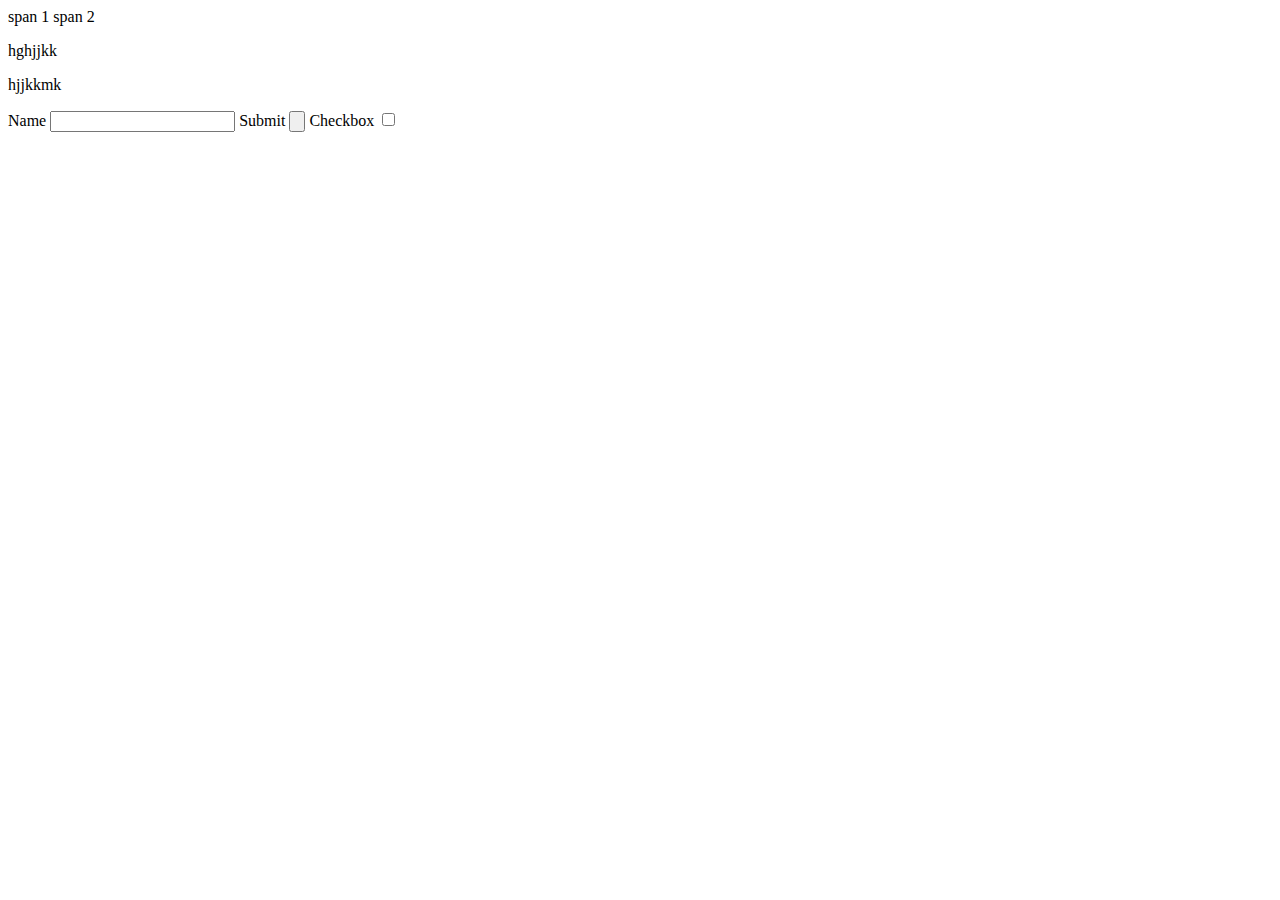
<file: Day1/index.html>
<!DOCTYPE html>
<html lang="en">
<head>
    <meta charset="UTF-8">
    <meta name="viewport" content="width=device-width, initial-scale=1.0">
    <title>Our First Page</title>
<style>
    table,th,td{
        border: 2px solid black;
    }
</style>
</head>
<body>
    <!-- <h1>
     Intro 
    </h1>
    <h2>
        Intro
    </h2>
    <h3>Into</h3>
    <h4></h4>
    <p>djfnkn jdfjnfj djfnjnfj</p>
    <a href="https://www.youtube.com">Youtube</a>
    <strong>Hello there</strong>

<i>jndj jnfjnfjn</i>
<div>
   <h1>main heading</h1> 
   <p>hgj hbjj hh</p>
</div>
<div>
    <h1>jbjjjj</h1>
    <p>gvhb hgbhbhhj</p>
</div>
<br>
<table>

    <tr>
        <td>gvhh</td>
        <td>hhn</td>
    </tr>
    <tr>

         cntrl+backslash -->
        <!-- <td>hjjj</td>
        <td>hjjjj</td>
    </tr>
    <div>

        <p></p>

    </div> -->
    <span>span 1</span> 
    <span>span 2</span>
    <p>hghjjkk</p>
    <p>hjjkkmk</p>
<form>
    <label>Name</label>
    <input type="text">
  <label>Submit</label>  <input type="button">
  <label>Checkbox</label>
    <input type="checkbox">
</form>


</body>
</html>
</file>
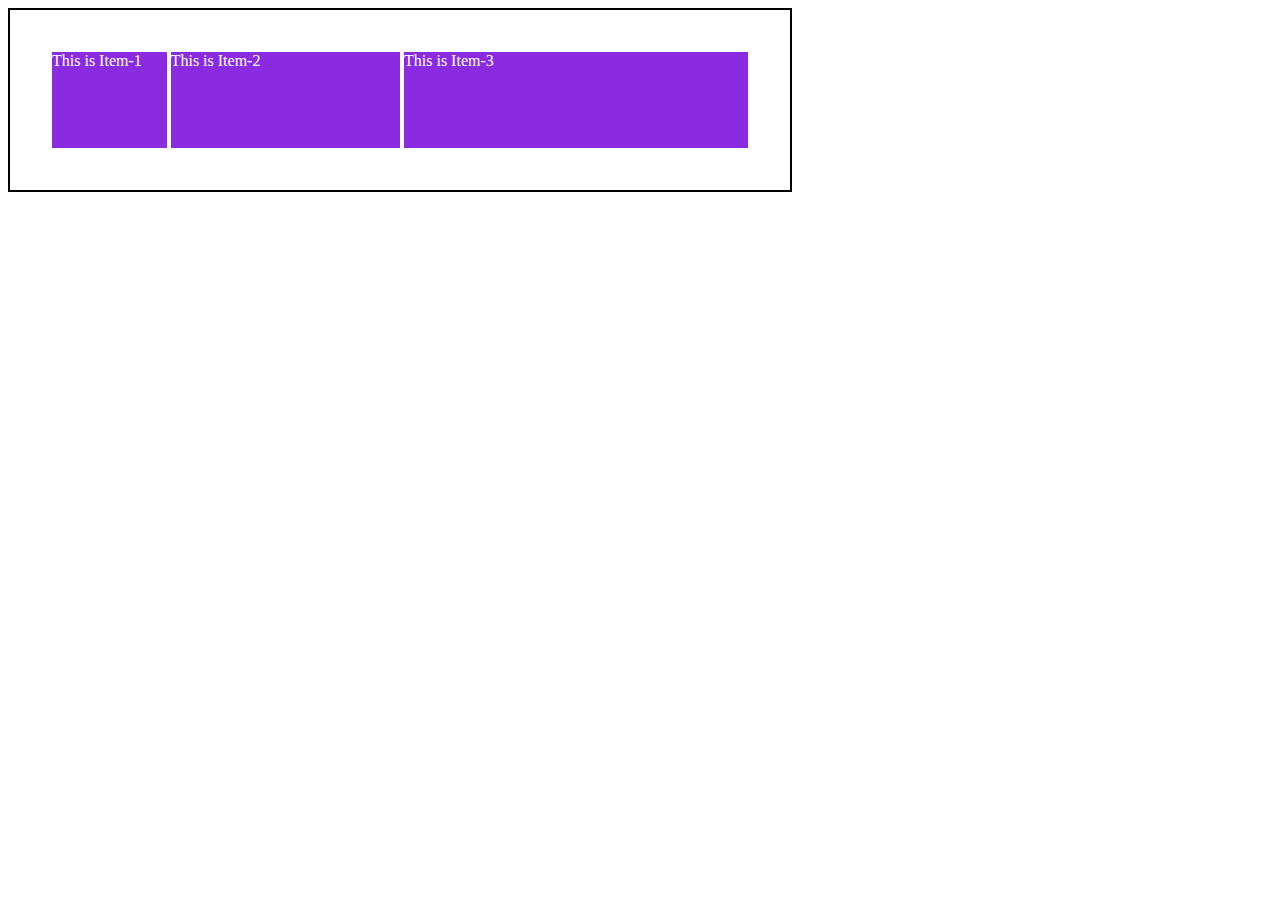
<file: Day2/index.html>
<!DOCTYPE html>
<html lang="en">
<head>
    <meta charset="UTF-8">
    <meta name="viewport" content="width=device-width, initial-scale=1.0">
    <title>Flexbox</title>
    <style>
   .container{
    border: 2px solid black;
    height: 100px;
    width: 700px;
    display: flex;
    padding: 40px;

   }
   #item1{
    width: 100px;
    background-color: blueviolet;
    margin: 2px;
    color: white;
    flex: 1;

   
   }
   #item2{
    width: 100px;
    background-color: blueviolet;
    margin: 2px;
    color: white;
    flex: 2;
   
   }
   #item3{
    width: 100px;
    background-color: blueviolet;
    margin: 2px;
    color: white;
    flex: 3;
   
   }
    </style>
</head>
<body>
    <div class="container">
        <div id="item1">This is Item-1</div>
        <div id="item2">This is Item-2</div>
        <div id="item3">This is Item-3</div>
    </div>
</body>
</html>
</file>
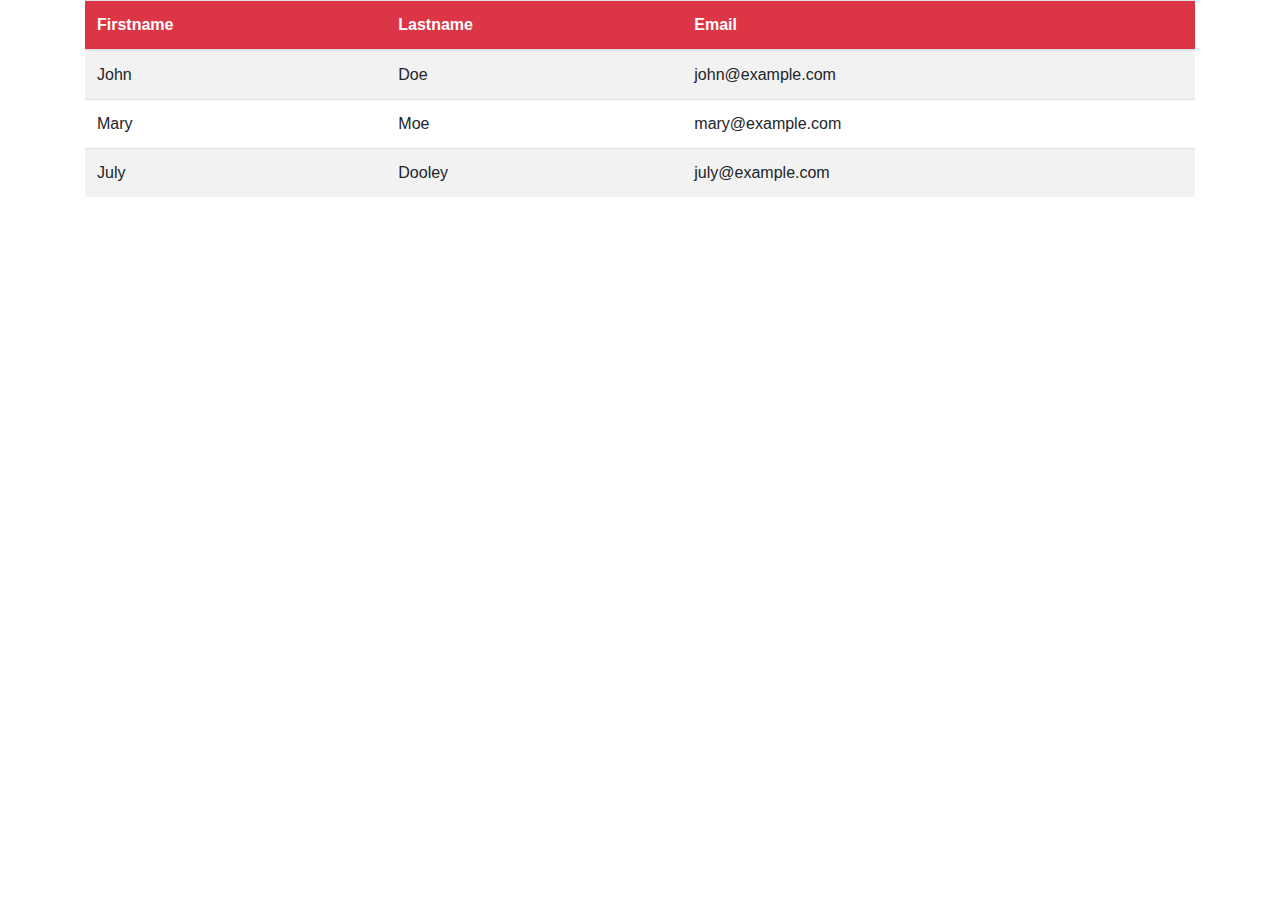
<file: Day5/index.html>
<!doctype html>
<html lang="en">
  <head>
    <!-- Required meta tags -->
    <meta charset="utf-8">
    <meta name="viewport" content="width=device-width, initial-scale=1, shrink-to-fit=no">
    <link rel="stylesheet" href="https://cdn.jsdelivr.net/npm/bootstrap@4.4.1/dist/css/bootstrap.min.css" integrity="sha384-Vkoo8x4CGsO3+Hhxv8T/Q5PaXtkKtu6ug5TOeNV6gBiFeWPGFN9MuhOf23Q9Ifjh" crossorigin="anonymous">

    <title>Hello, world!</title>
  </head>
  <body>
        <!-- <h1>My First Bootstrap Page</h1>
        <p>Lorem ipsum dolor sit amet consectetur adipisicing elit. Reprehenderit, eaque sequi expedita repellendus esse veritatis odio, ut aspernatur eveniet nulla autem totam nihil voluptates quam excepturi, adipisci quae iste officia!</p> -->
        <div class="container">
          <table class="table table-striped">
            <thead class="bg-danger text-white">
              <tr>
                <th>Firstname</th>
                <th>Lastname</th>
                <th>Email</th>
              </tr>
            </thead>
            <tbody>
              <tr>
                <td>John</td>
                <td>Doe</td>
                <td>john@example.com</td>
              </tr>
              <tr>
                <td>Mary</td>
                <td>Moe</td>
                <td>mary@example.com</td>
              </tr>
              <tr>
                <td>July</td>
                <td>Dooley</td>
                <td>july@example.com</td>
              </tr>
            </tbody>
          </table>
        </div>
        
    <script src="https://code.jquery.com/jquery-3.4.1.slim.min.js" integrity="sha384-J6qa4849blE2+poT4WnyKhv5vZF5SrPo0iEjwBvKU7imGFAV0wwj1yYfoRSJoZ+n" crossorigin="anonymous"></script>
    <script src="https://cdn.jsdelivr.net/npm/popper.js@1.16.0/dist/umd/popper.min.js" integrity="sha384-Q6E9RHvbIyZFJoft+2mJbHaEWldlvI9IOYy5n3zV9zzTtmI3UksdQRVvoxMfooAo" crossorigin="anonymous"></script>
    <script src="https://cdn.jsdelivr.net/npm/bootstrap@4.4.1/dist/js/bootstrap.min.js" integrity="sha384-wfSDF2E50Y2D1uUdj0O3uMBJnjuUD4Ih7YwaYd1iqfktj0Uod8GCExl3Og8ifwB6" crossorigin="anonymous"></script>
  </body>
</html>
</file>
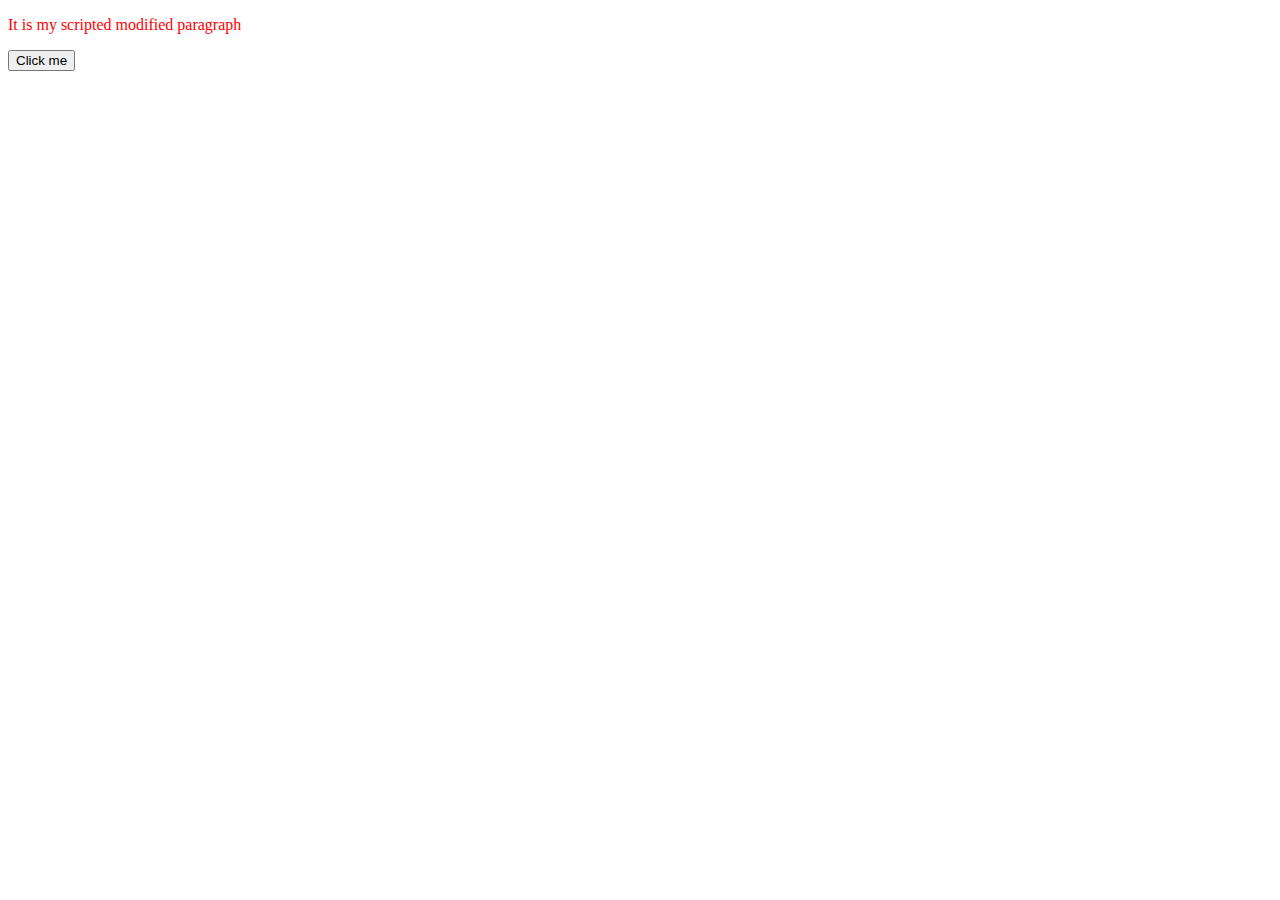
<file: Day6/index.html>
<!DOCTYPE html>
<html lang="en">
<head>
    <meta charset="UTF-8">
    <meta name="viewport" content="width=device-width, initial-scale=1.0">
    <title>Document</title>

</head>
<body>
    <p id="demo">Lorem ipsum dolor, sit amet consectetur adipisicing elit. Earum fugit natus aliquid, autem praesentium tempore aperiam harum tenetur recusandae maxime neque a eum? Eum blanditiis, assumenda sapiente animi esse temporibus?</p>
    <button id="bt1">Click me</button>
   <script src="index.js"></script> 
</body>
</html>
</file>
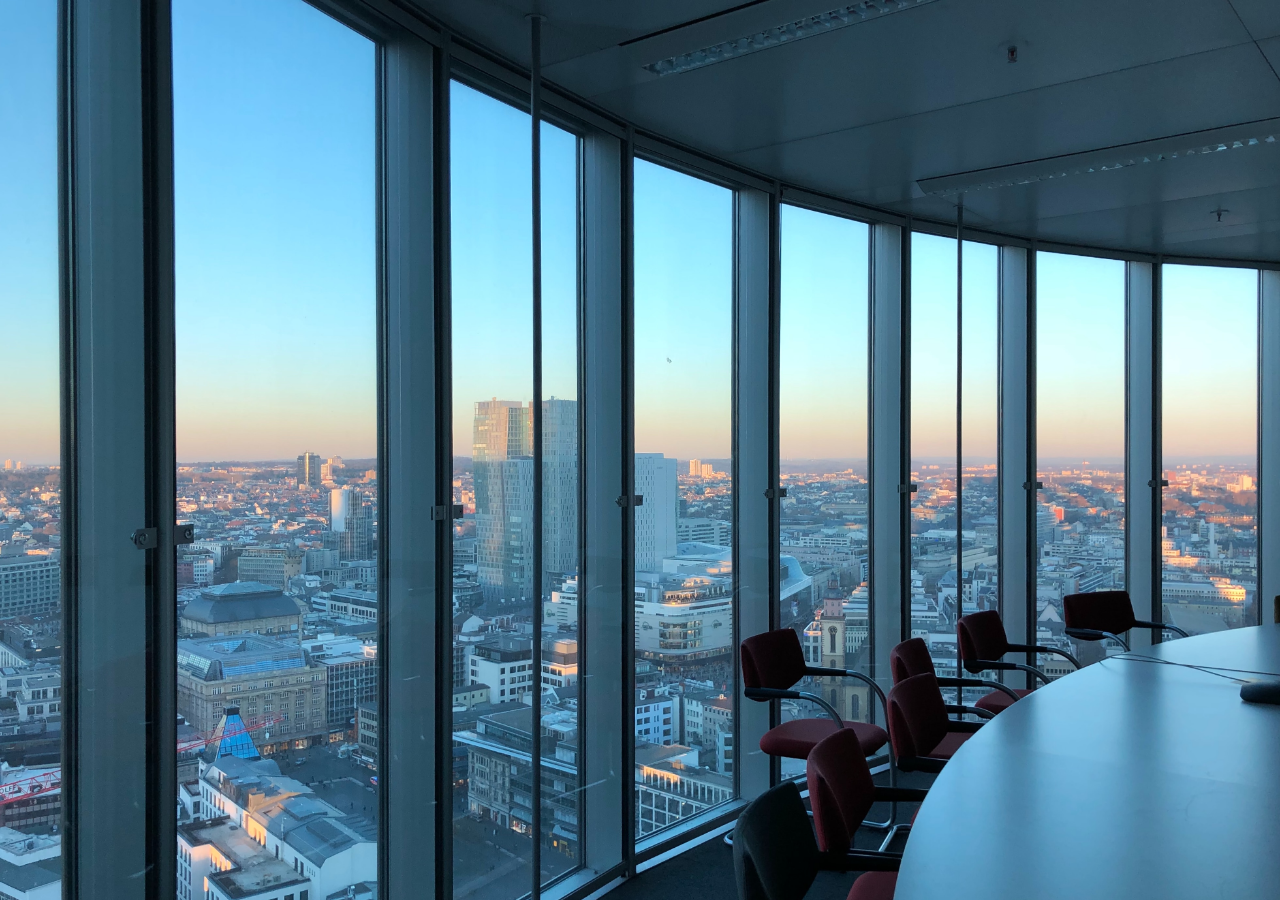
<file: Day2/demo.html>
<!DOCTYPE html>
<html lang="en">
<head>
    <meta charset="UTF-8">
    <meta name="viewport" content="width=device-width, initial-scale=1.0">
    <title>Document</title>
    <link rel="stylesheet" href="demostyle.css">
    <!-- <style>
   /* #mainhead{
    background-color: blueviolet;
    color: white;
   } */
   .mainhead{
    background-color: blueviolet;
    color: white;
   }
    </style> -->
</head>
<body>
    <!-- <div id="demodiv">
        <h1>Main heading</h1>
        <p>Lorem ipsum dolor sit, amet consectetur adipisicing elit. Dolorum incidunt suscipit provident tenetur a error enim ipsa perferendis. Odio odit, asperiores quas facere ex tempore consequatur earum suscipit saepe voluptas!</p>
        
    </div>
    <br>
    <h1 class="mainhead">main heading</h1>
    <h1 class="mainhead">main heading 2</h1>
    <h1>main heading 3</h1>
    <p >Lorem ipsum dolor sit amet consectetur adipisicing elit. Nesciunt sed beatae quam, odio unde iure pariatur aliquam porro vitae voluptatibus cupiditate, ut aspernatur quos voluptate odit autem consequatur hic cumque.</p> -->
   
</body>
</html>
</file>
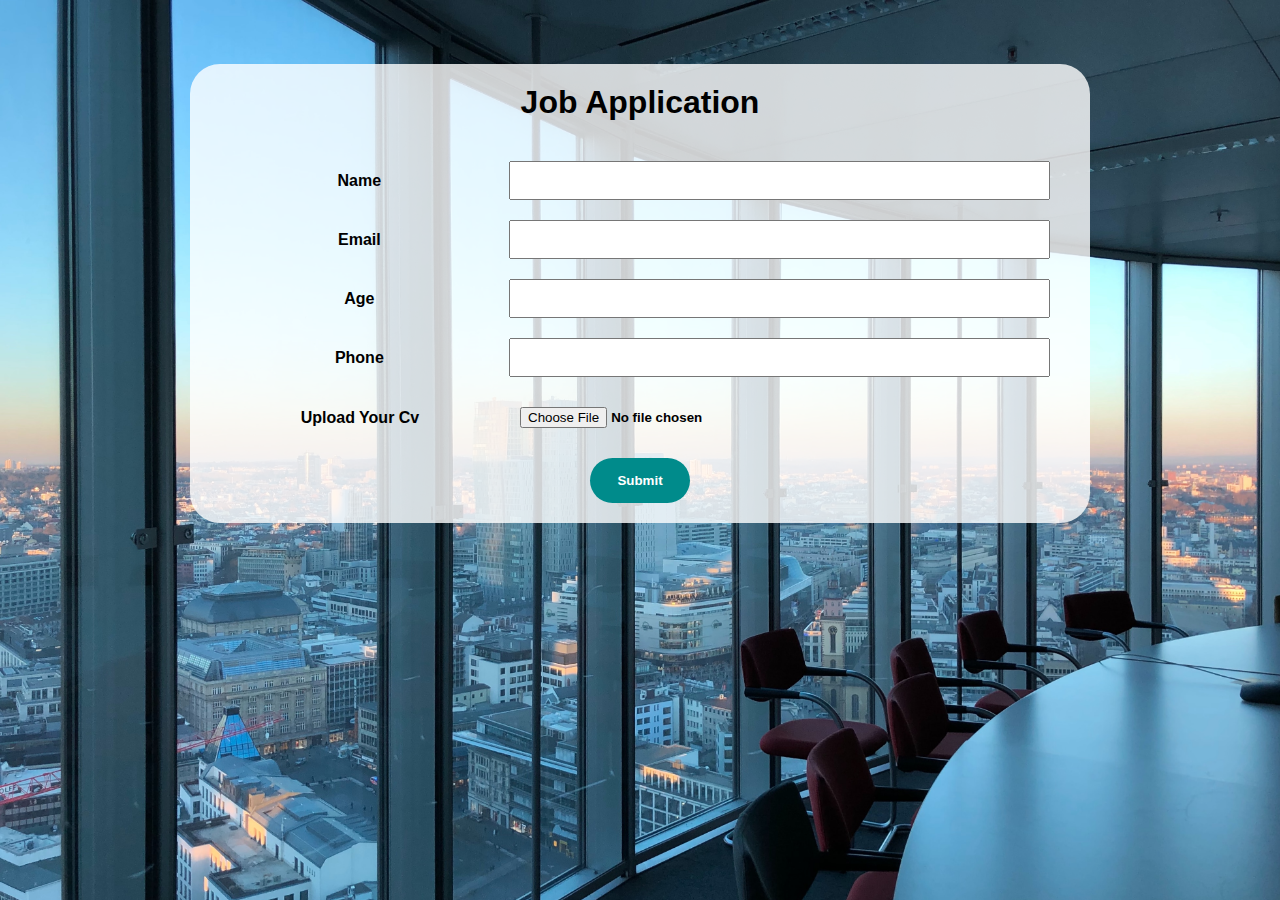
<file: Day2/first.html>
<!DOCTYPE html>
<html lang="en">
<head>
    <meta charset="UTF-8">
    <meta name="viewport" content="width=device-width, initial-scale=1.0">
    <title>Job Application Form</title>
    <link rel="stylesheet" href="style.css">
</head>
<body>
    <div class="container">
        <h1 style="text-align: center;">Job Application</h1>
        <div class="frm">
            <form action="#" >
                <div class="form-control">
                    <label>Name</label>
                    <input  type="text" name="" id="">
                </div>
                <div class="form-control">
                    <label>Email</label>
                    <input ctcype="email" name="" id="">
                </div>
                <div class="form-control">
                    <label>Age</label>
                    <input ctype="number" name="" id="">
                </div>
                <div class="form-control">
                    <label>Phone</label>
                    <input type="number" name="" id="">
                </div>
                <div class="form-control">
                    <label>Upload Your Cv</label>
                    <input type="file" name="" id="">
                </div>
               <div>
                <input type="submit" value="Submit">
               </div>
            </form>
        </div>
    </div>
</body>
</html>
</file>
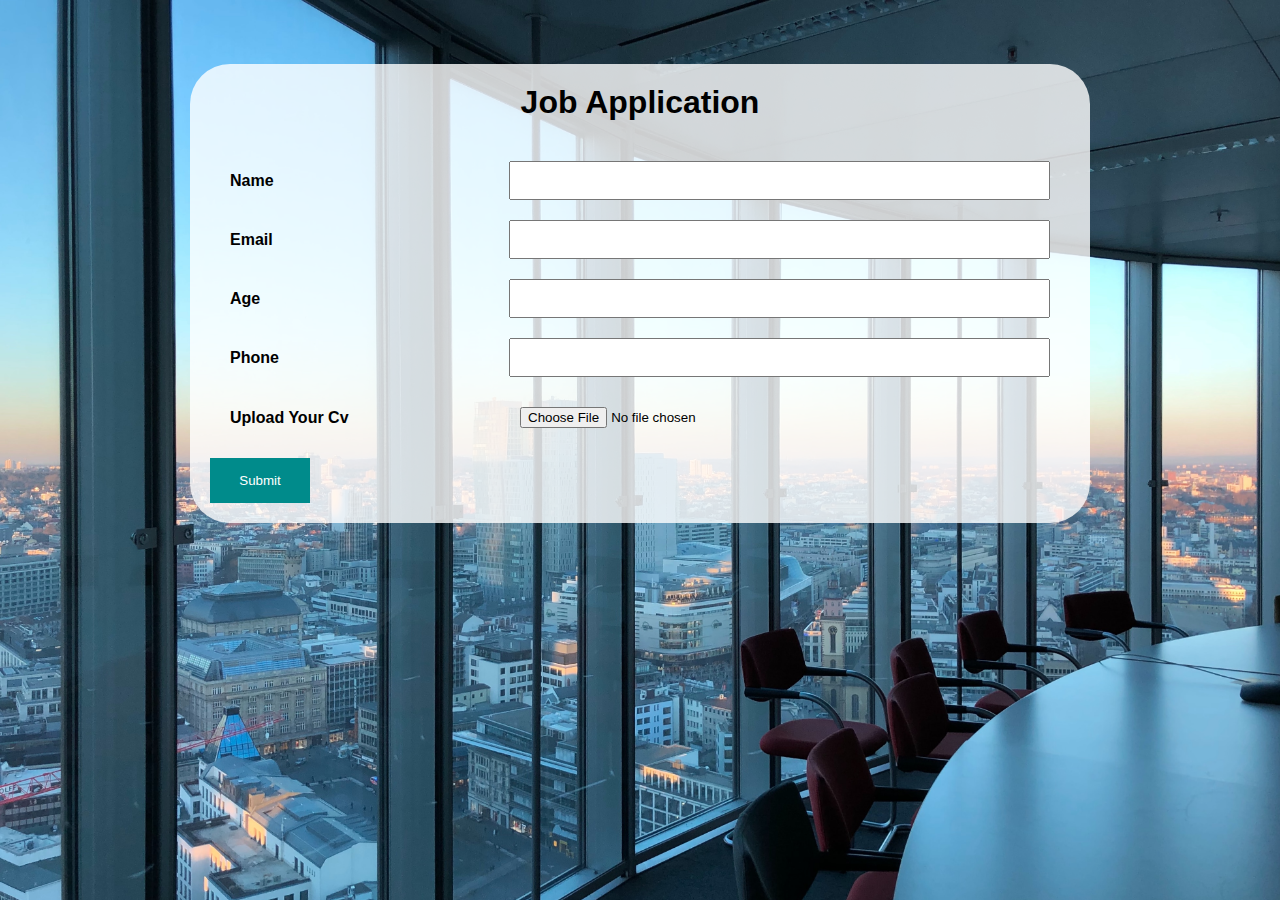
<file: Day2/JobApp.html>
<!DOCTYPE html>
<html lang="en">
<head>
    <meta charset="UTF-8">
    <meta name="viewport" content="width=device-width, initial-scale=1.0">
    <title>Job Application</title>
    <link rel="stylesheet" href="jobapp.css">
</head>
<body>
    <div class="container">
        <h1>Job Application</h1>
        <div class="frm">
            <form action="#" >
                <div class="form-control">
                    <label>Name</label>
                    <input  type="text" name="" id="">
                </div>
                <div class="form-control">
                    <label>Email</label>
                    <input ctcype="email" name="" id="">
                </div>
                <div class="form-control">
                    <label>Age</label>
                    <input ctype="number" name="" id="">
                </div>
                <div class="form-control">
                    <label>Phone</label>
                    <input type="number" name="" id="">
                </div>
                <div class="form-control">
                    <label>Upload Your Cv</label>
                    <input type="file" name="" id="">
                </div>
               <div>
                <input type="submit" value="Submit">
               </div>
            </form>
        </div>
    </div>
</body>
</html>
</file>
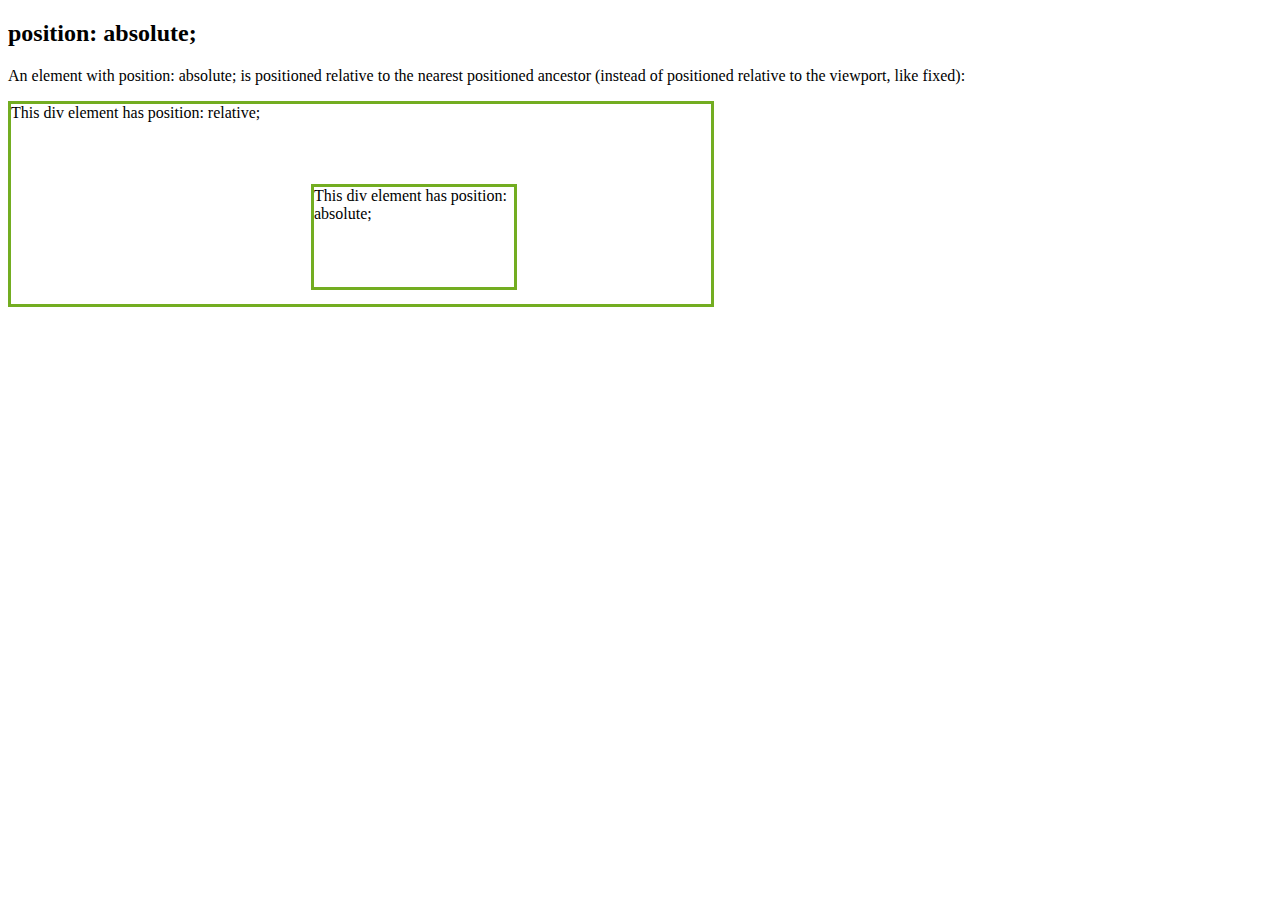
<file: Day2/Positionabsolute.html>
<!DOCTYPE html>
<html>
<head>
<style>
.relative {
  position: relative;
  /* top:300px; */
  width: 700px;
  height: 200px;

  border: 3px solid #73AD21;

} 

div.absolute {
  position: absolute;
  top: 80px;
  right: 0;
  width: 200px;
  height: 100px;
  border: 3px solid #73AD21;
  left:300px;
}
</style>
</head>
<body>

<h2>position: absolute;</h2>

<p>An element with position: absolute; is positioned relative to the nearest positioned ancestor (instead of positioned relative to the viewport, like fixed):</p>

<div class="relative">This div element has position: relative;
  <div class="absolute">This div element has position: absolute;</div>
</div>

</body>
</html>
</file>
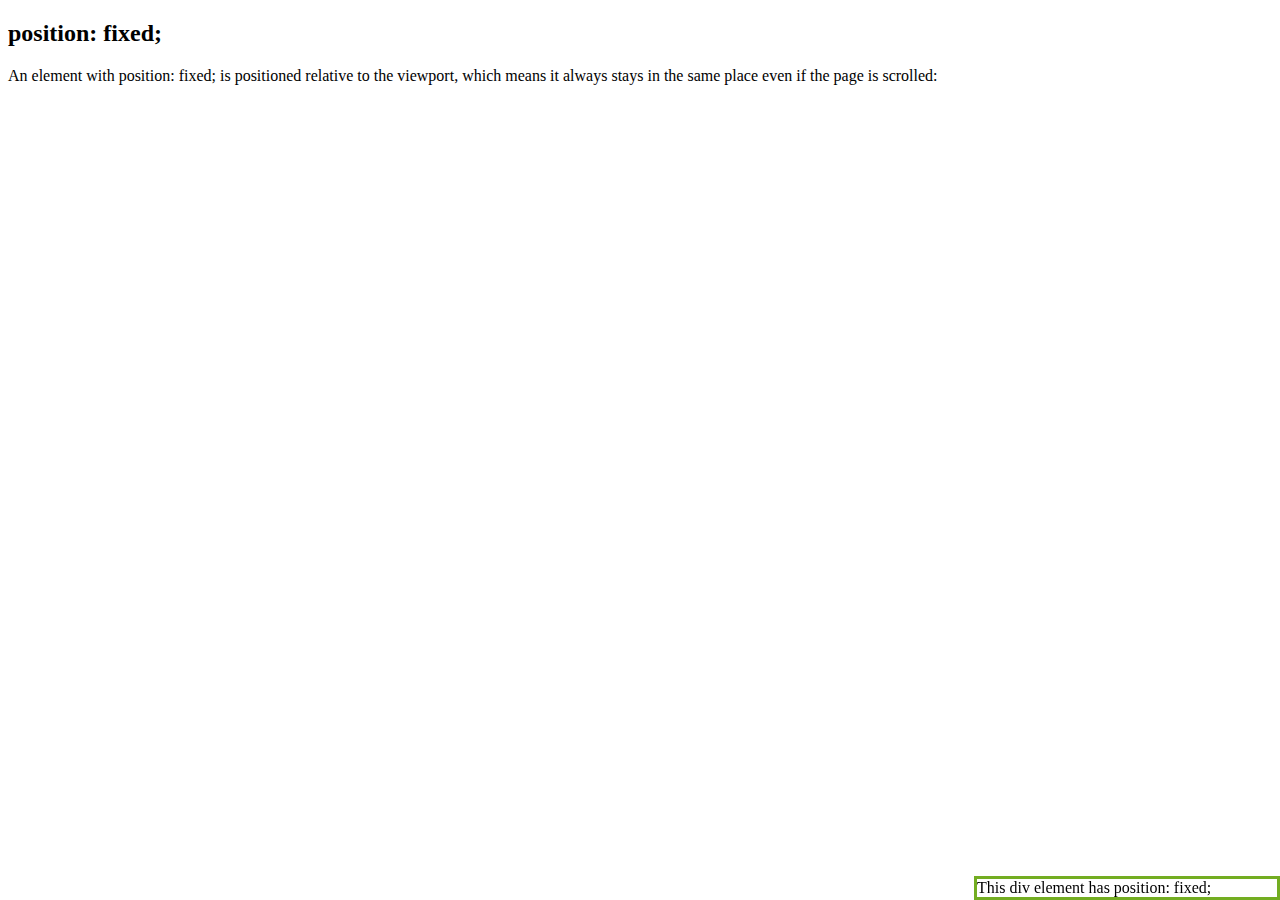
<file: Day2/Positionsfixed.html>
<!DOCTYPE html>
<html>
<head>
<style>
div.fixed {
  position: fixed;
  bottom: 0;
  right: 0;
  width: 300px;
  border: 3px solid #73AD21;
  
}
</style>
</head>
<body>

<h2>position: fixed;</h2>

<p>An element with position: fixed; is positioned relative to the viewport, which means it always stays in the same place even if the page is scrolled:</p>

<div class="fixed">
This div element has position: fixed;
</div>

</body>
</html>
</file>
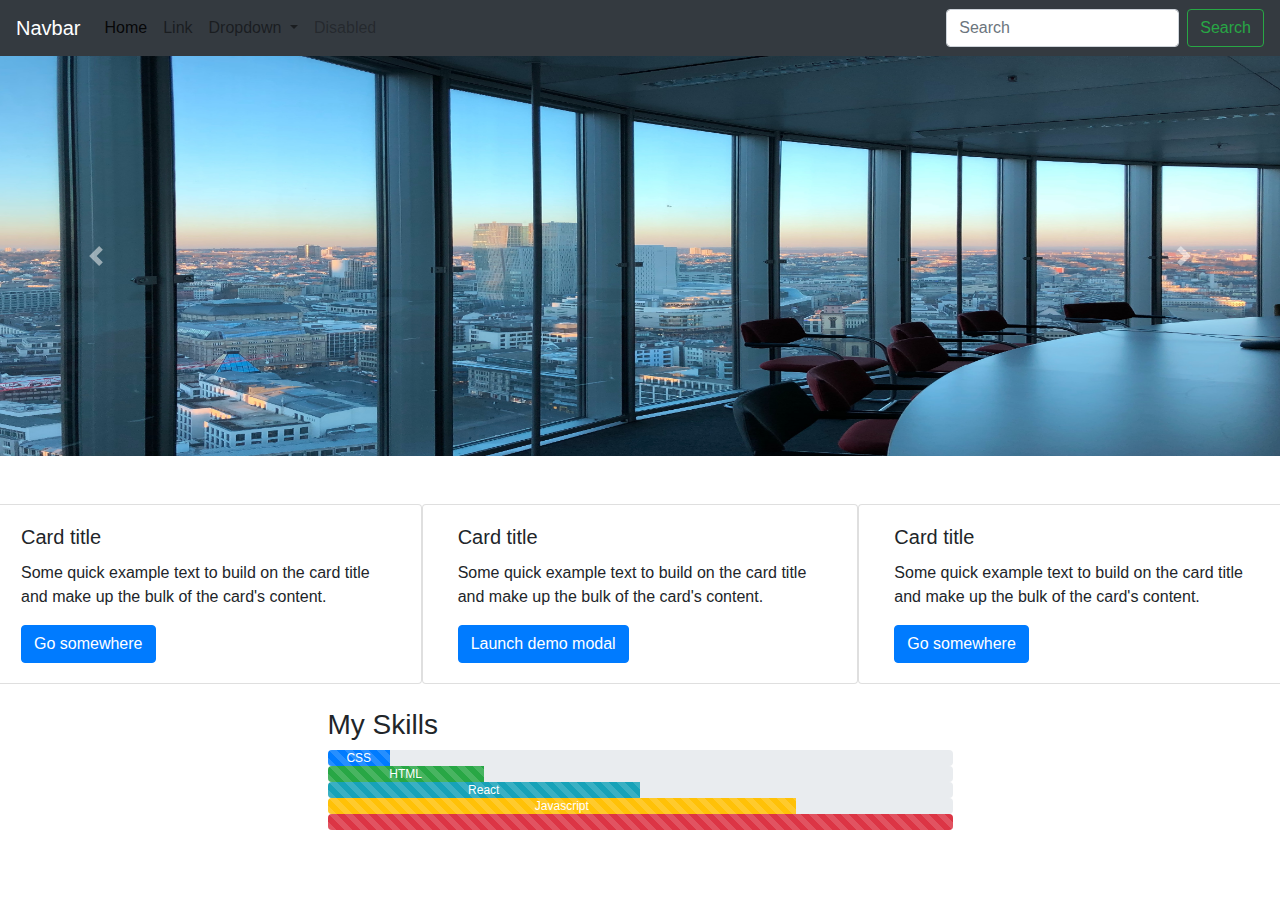
<file: Day5/home.html>
<!doctype html>
<html lang="en">
  <head>
    <!-- Required meta tags -->
    <meta charset="utf-8">
    <meta name="viewport" content="width=device-width, initial-scale=1, shrink-to-fit=no">
    <link rel="stylesheet" href="https://cdn.jsdelivr.net/npm/bootstrap@4.4.1/dist/css/bootstrap.min.css" integrity="sha384-Vkoo8x4CGsO3+Hhxv8T/Q5PaXtkKtu6ug5TOeNV6gBiFeWPGFN9MuhOf23Q9Ifjh" crossorigin="anonymous">
<style>
    .bg1{
        color: white;
    }
</style>
    <title>Hello, world!</title>
  </head>
  <body>
    <nav class="navbar navbar-expand-lg navbar-light bg-dark">
        <a class="navbar-brand text-white" href="#">Navbar</a>
        <button class="navbar-toggler" type="button" data-toggle="collapse" data-target="#navbarSupportedContent" aria-controls="navbarSupportedContent" aria-expanded="false" aria-label="Toggle navigation">
          <span class="navbar-toggler-icon"></span>
        </button>
      
        <div class="collapse navbar-collapse" id="navbarSupportedContent">
          <ul class="navbar-nav mr-auto text-white">
            <li class="nav-item active ">
              <a class="nav-link" href="#">Home <span class="sr-only">(current)</span></a>
            </li>
            <li class="nav-item">
              <a class="nav-link " href="#">Link</a>
            </li>
            <li class="nav-item dropdown">
              <a class="nav-link dropdown-toggle" href="#" id="navbarDropdown" role="button" data-toggle="dropdown" aria-haspopup="true" aria-expanded="false">
                Dropdown
              </a>
              <div class="dropdown-menu" aria-labelledby="navbarDropdown">
                <a class="dropdown-item" href="#">Action</a>
                <a class="dropdown-item" href="#">Another action</a>
                <div class="dropdown-divider"></div>
                <a class="dropdown-item" href="#">Something else here</a>
              </div>
            </li>
            <li class="nav-item">
              <a class="nav-link disabled" href="#" tabindex="-1" aria-disabled="true">Disabled</a>
            </li>
          </ul>
          <form class="form-inline my-2 my-lg-0">
            <input class="form-control mr-sm-2" type="search" placeholder="Search" aria-label="Search">
            <button class="btn btn-outline-success my-2 my-sm-0" type="submit">Search</button>
          </form>
        </div>
      </nav>
      <div id="carouselExampleControls" class="carousel slide" data-ride="carousel">
        <div class="carousel-inner">
          <div class="carousel-item active">
            <img src="Background.jpg" class="d-block w-100" height="400px" alt="...">
          </div>
          <div class="carousel-item">
            <img src="Background.jpg" class="d-block w-100" height="400px" alt="...">
          </div>
          <div class="carousel-item">
            <img src="Background.jpg" class="d-block w-100" height="400px" alt="...">
          </div>
        </div>
        <a class="carousel-control-prev" href="#carouselExampleControls" role="button" data-slide="prev">
          <span class="carousel-control-prev-icon" aria-hidden="true"></span>
          <span class="sr-only">Previous</span>
        </a>
        <a class="carousel-control-next" href="#carouselExampleControls" role="button" data-slide="next">
          <span class="carousel-control-next-icon" aria-hidden="true"></span>
          <span class="sr-only">Next</span>
        </a>
      </div>
     <div class="row mt-5">
        <div class="card  col-sm-12 col-md-4 " style="width: 100%;">
            
            <div class="card-body" >
              <h5 class="card-title">Card title</h5>
              <p class="card-text">Some quick example text to build on the card title and make up the bulk of the card's content.</p>
              <a href="#" class="btn btn-primary">Go somewhere</a>
            </div>
          </div>
          <div class="card col-sm-12 col-md-4" >
            
            <div class="card-body">
              <h5 class="card-title">Card title</h5>
              <p class="card-text">Some quick example text to build on the card title and make up the bulk of the card's content.</p>
              <button type="button" class="btn btn-primary" data-toggle="modal" data-target="#exampleModal">
                Launch demo modal
              </button>
            </div>
          </div>
          <div class="card col-sm-12 col-md-4" style="width: 100%;">
            
            <div class="card-body">
              <h5 class="card-title">Card title</h5>
              <p class="card-text">Some quick example text to build on the card title and make up the bulk of the card's content.</p>
              <a href="#" class="btn btn-primary">Go somewhere</a>
            </div>
          </div>
     </div>
     <div class="row mt-4 justify-content-center">
        <div class="col-6">
            <h3>My Skills</h3>
            <div class="progress">
                <div class="progress-bar progress-bar-striped" role="progressbar" style="width: 10%" aria-valuenow="10" aria-valuemin="0" aria-valuemax="100">CSS</div>
              </div>
              <div class="progress">
                <div class="progress-bar progress-bar-striped bg-success" role="progressbar" style="width: 25%" aria-valuenow="25" aria-valuemin="0" aria-valuemax="100">HTML</div>
              </div>
              <div class="progress">
                <div class="progress-bar progress-bar-striped bg-info" role="progressbar" style="width: 50%" aria-valuenow="50" aria-valuemin="0" aria-valuemax="100">React</div>
              </div>
              <div class="progress">
                <div class="progress-bar progress-bar-striped bg-warning" role="progressbar" style="width: 75%" aria-valuenow="75" aria-valuemin="0" aria-valuemax="100">Javascript</div>
              </div>
              <div class="progress">
                <div class="progress-bar progress-bar-striped bg-danger" role="progressbar" style="width: 100%" aria-valuenow="100" aria-valuemin="0" aria-valuemax="100"></div>
              </div>
        </div>
     </div>
     <!-- Button trigger modal -->

  
  <!-- Modal -->
  <div class="modal fade mt-5" id="exampleModal" tabindex="-1" role="dialog" aria-labelledby="exampleModalLabel" aria-hidden="true">
    <div class="modal-dialog" role="document">
      <div class="modal-content">
        <div class="modal-header">
          <h5 class="modal-title" id="exampleModalLabel">Modal title</h5>
          <button type="button" class="close" data-dismiss="modal" aria-label="Close">
            <span aria-hidden="true">&times;</span>
          </button>
        </div>
        <div class="modal-body">
          ...
        </div>
        <div class="modal-footer">
          <button type="button" class="btn btn-secondary" data-dismiss="modal">Close</button>
          <button type="button" class="btn btn-primary">Save changes</button>
        </div>
      </div>
    </div>
  </div>
    <script src="https://code.jquery.com/jquery-3.4.1.slim.min.js" integrity="sha384-J6qa4849blE2+poT4WnyKhv5vZF5SrPo0iEjwBvKU7imGFAV0wwj1yYfoRSJoZ+n" crossorigin="anonymous"></script>
    <script src="https://cdn.jsdelivr.net/npm/popper.js@1.16.0/dist/umd/popper.min.js" integrity="sha384-Q6E9RHvbIyZFJoft+2mJbHaEWldlvI9IOYy5n3zV9zzTtmI3UksdQRVvoxMfooAo" crossorigin="anonymous"></script>
    <script src="https://cdn.jsdelivr.net/npm/bootstrap@4.4.1/dist/js/bootstrap.min.js" integrity="sha384-wfSDF2E50Y2D1uUdj0O3uMBJnjuUD4Ih7YwaYd1iqfktj0Uod8GCExl3Og8ifwB6" crossorigin="anonymous"></script>
  </body>
</html>
</file>
<file: Day2/demostyle.css>
.mainhead{
    background-color: blueviolet;
    color: white;
   }
   #demodiv{
    background-color: brown;
    color: white;
   }
   body{
    background-image: url('Background.jpg');
    background-repeat: no-repeat;
    background-size: cover;
    background-position: absolute;
   }
</file>
<file: Day2/style.css>
* {
    margin: 0;
    padding: 0;
    box-sizing: border-box;
    font-family: 'Segoe UI', Tahoma, Geneva, Verdana, sans-serif;
}

body {
    margin: 0;
    padding: 0;
    background-image: url('Background.jpg');
    background-repeat: no-repeat;
    background-size: cover;
    background-position: fixed;
    height: 100vh; /* Make the body take up the full viewport height */
    opacity: 2;
}

.container {
    max-width: 900px;
    margin-top: 20px;
    margin: 0 auto;
    padding: 20px;
    background-color: rgba(255, 255, 255, 0.8); /* Add a semi-transparent white background to the container */
    position: relative;
    bottom: -4em;
    border-radius: 30px;
}

.frm {
    margin-top: 40px;
    text-align: center;
}

.form-control {
    margin: 20px;
    display: flex;
    align-items: center;
}

label {
    padding-right: 20px;
    flex: 1;
    font-weight: bold;
}

input {
    padding: 10px;
    flex: 2;
    max-width: 100%;
    box-sizing: border-box;
    font-family: 'Segoe UI', Tahoma, Geneva, Verdana, sans-serif;
    font-weight: bold;
}

input[type="submit"] {
    background-color: darkcyan;
    color: white;
    border: none;
    border-radius: 70px;
    padding: 15px;
    width: 100px;
    cursor: pointer;
}

input[type="submit"]:hover {
    border: 1px solid darkcyan;
    background-color: white;
    color: black;
    font-weight: bold;
}
</file>
<file: Day2/jobapp.css>
*{
    margin: 0;
    padding: 0;
    box-sizing: border-box;
    font-family: 'Franklin Gothic Medium', 'Arial Narrow', Arial, sans-serif;

}
body{
    margin: 0;
    padding: 0;
    background-image: url('Background.jpg');
    background-repeat: no-repeat;
    background-size: cover;
    background-position: absolute;
    height: 100vh;
}
h1{
    text-align: center;
}
.container{
    max-width: 900px;
    margin-top: 20px;
    padding: 20px;
    margin:0 auto;
    position: relative;
    bottom: -4em;
    background-color: rgba(255,255,255,0.8);
    position: relative;
    bottom: -4em;
    border-radius: 40px;
    
}
.frm{
    margin-top:40px;
    align-items: center;
    
}
.form-control{
    margin: 20px;
    display: flex;
    align-items: center;
}
label{
    padding-right: 20px;
    font-weight: bold;
    flex: 1;
    
}
input{
    padding: 10px;
    max-width: 100%;
    box-sizing: border-box;
    flex:2;

}
input[type="submit"]
{
    background-color: darkcyan;
    color: white;
    border: none;
    padding: 15px;
    width: 100px;
    cursor: pointer;
}
input[type="submit"]:hover{
    background-color: white;
    color: darkcyan;
    border: none;
}
</file>
